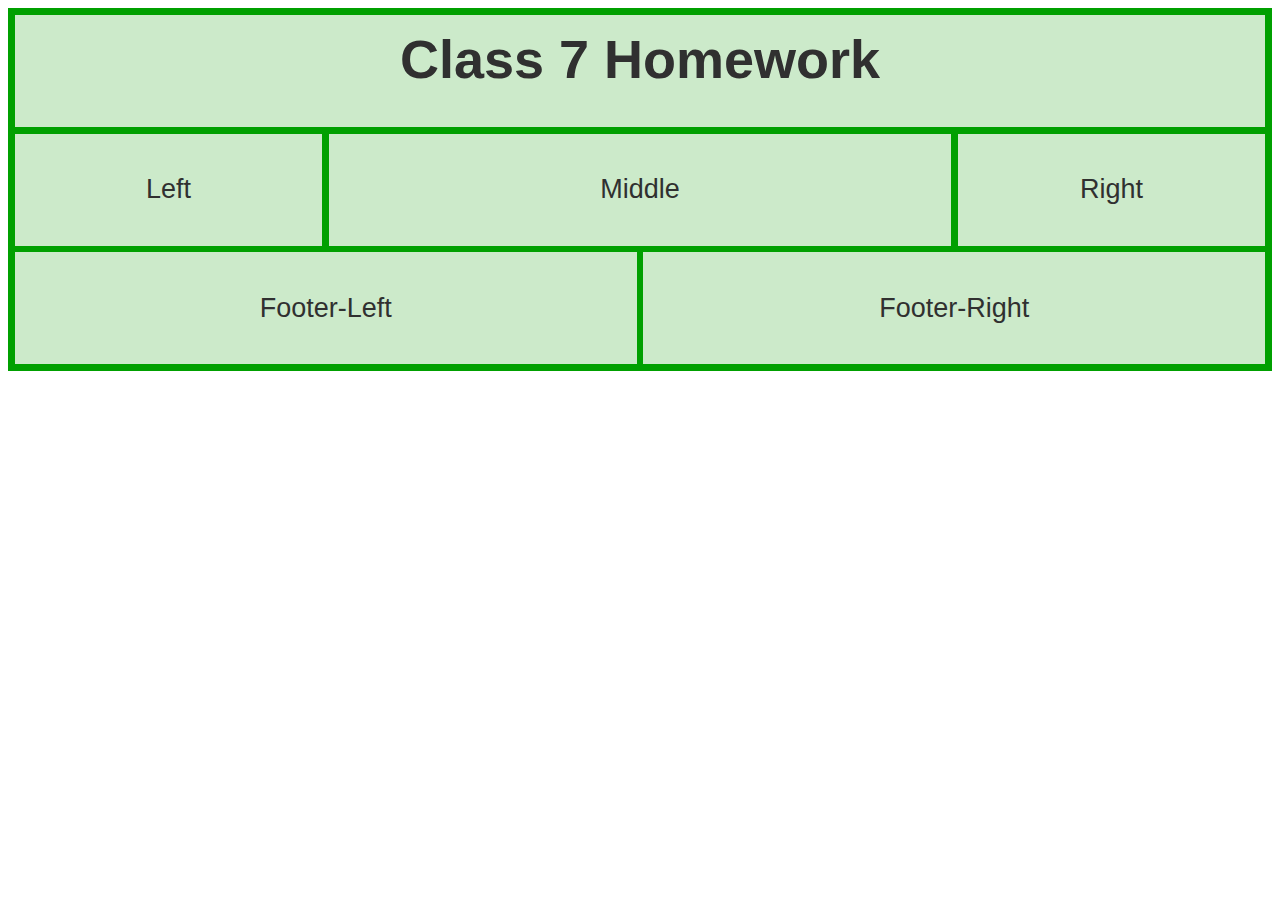
<file: class-7-homework/index.html>
<!DOCTYPE html>
<html lang="en">

<head>
	<meta charset="UTF-8">
	<meta name="viewport" content="width=device-width, initial-scale=1.0">
	<link rel="stylesheet" href="/class-7-homework/css/standard.css">

	<title>Grid Homework</title>
</head>

<body>
	<div class="grid-container">
		<div class="item1">
			<h1>Class 7 Homework</h1>
		</div>
		<div class="item2">
			<p>Left</p>
		</div>
		<div class="item3">
			<p>Middle</p>
		</div>
		<div class="item4">
			<p>Right</p>
		</div>
		<div class="item5">
			<p>Footer-Left</p>
		</div>
		<div class="item6">
			<p>Footer-Right</p>
		</div>
	</div>
</body>

</html>
</file>
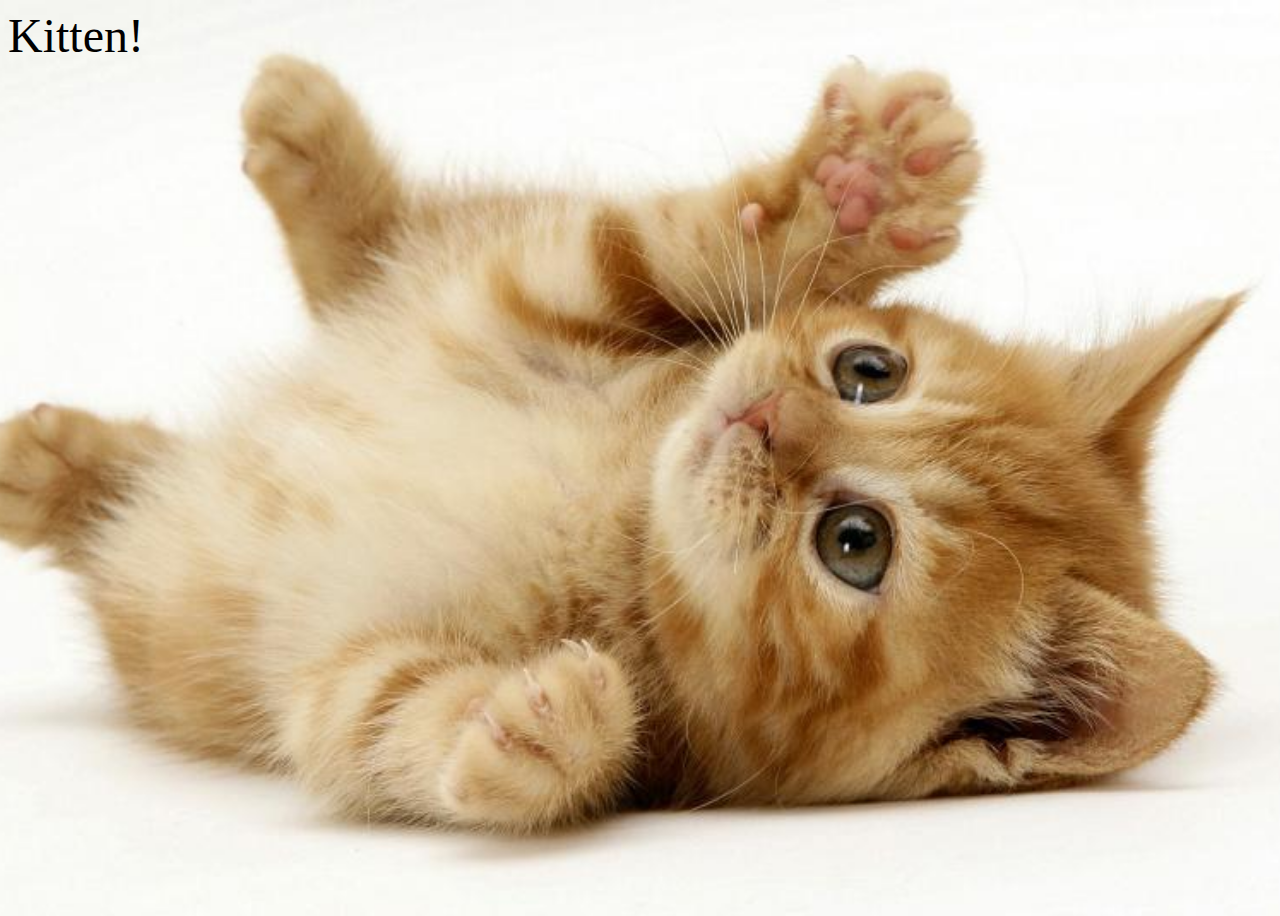
<file: code-challenge-3/index.html>
<!DOCTYPE html>
<html lang="en">

<head>
	<meta charset="UTF-8">
	<meta http-equiv="X-UA-Compatible" content="IE=edge">
	<meta name="viewport" content="width=device-width, initial-scale=1.0">
	<link rel="stylesheet" href="css/standard.css">
	<title>Document</title>
</head>

<body>
	<section id="kitten">Kitten!</section>
</body>

</html>
</file>
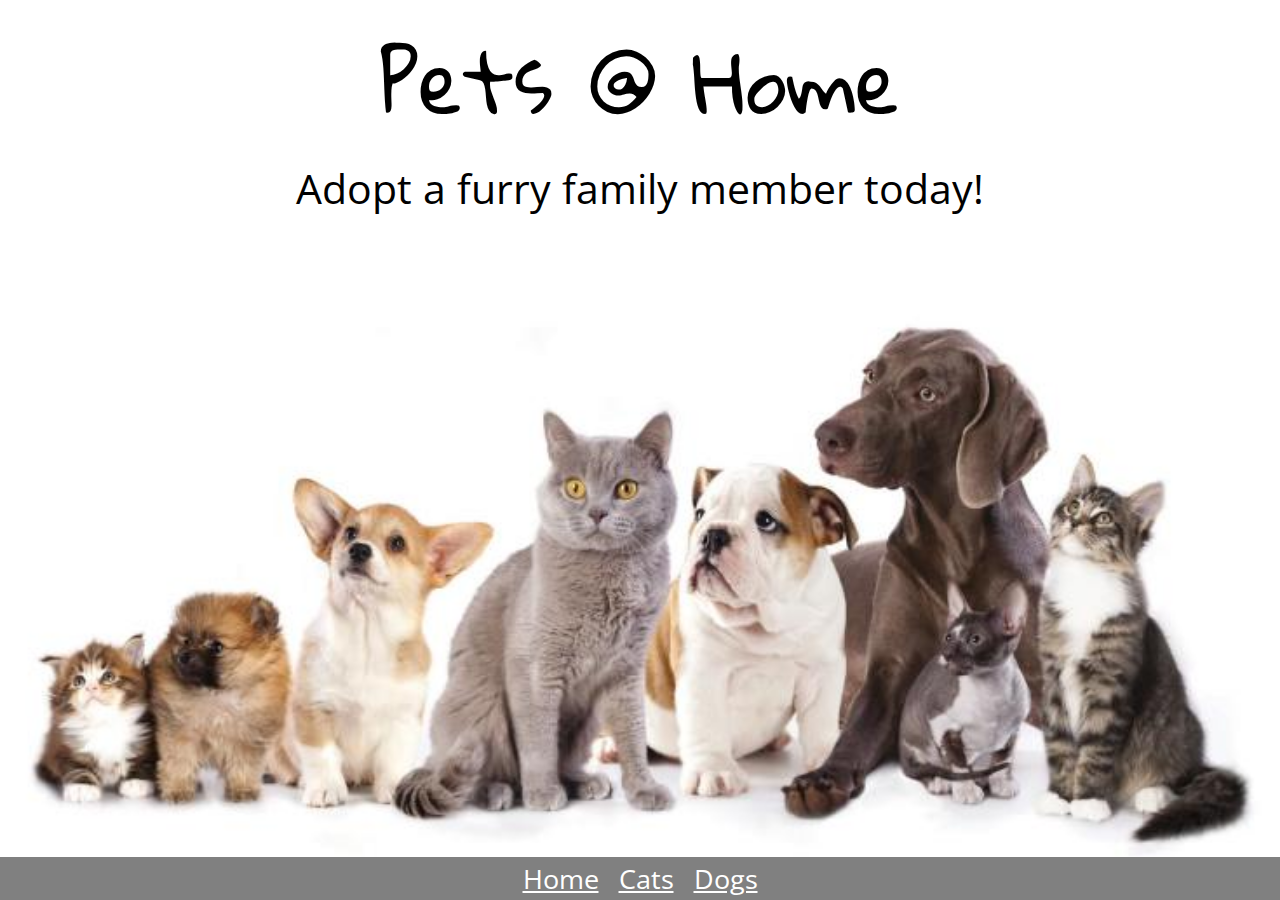
<file: code-challenge-4/index.html>
<!DOCTYPE html>
<html lang="en">

<head>
	<link rel="stylesheet" href="/code-challenge-4/css/default.css">
	<link rel="preconnect" href="https://fonts.googleapis.com">
	<link rel="preconnect" href="https://fonts.gstatic.com" crossorigin>
	<link href="https://fonts.googleapis.com/css2?family=Gloria+Hallelujah&family=Open+Sans&display=swap"
		rel="stylesheet">
	<title>Code Challenge 4</title>
</head>

<body>
	<nav>
		<a href="#home">Home</a>
		<a href="#cats">Cats</a>
		<a href="#dogs">Dogs</a>
	</nav>
	<section>
		<div class="title">Pets @ Home</div>
		<div class="subtitle">Adopt a furry family member today!</div>
</section>

</body>

</html>
</file>
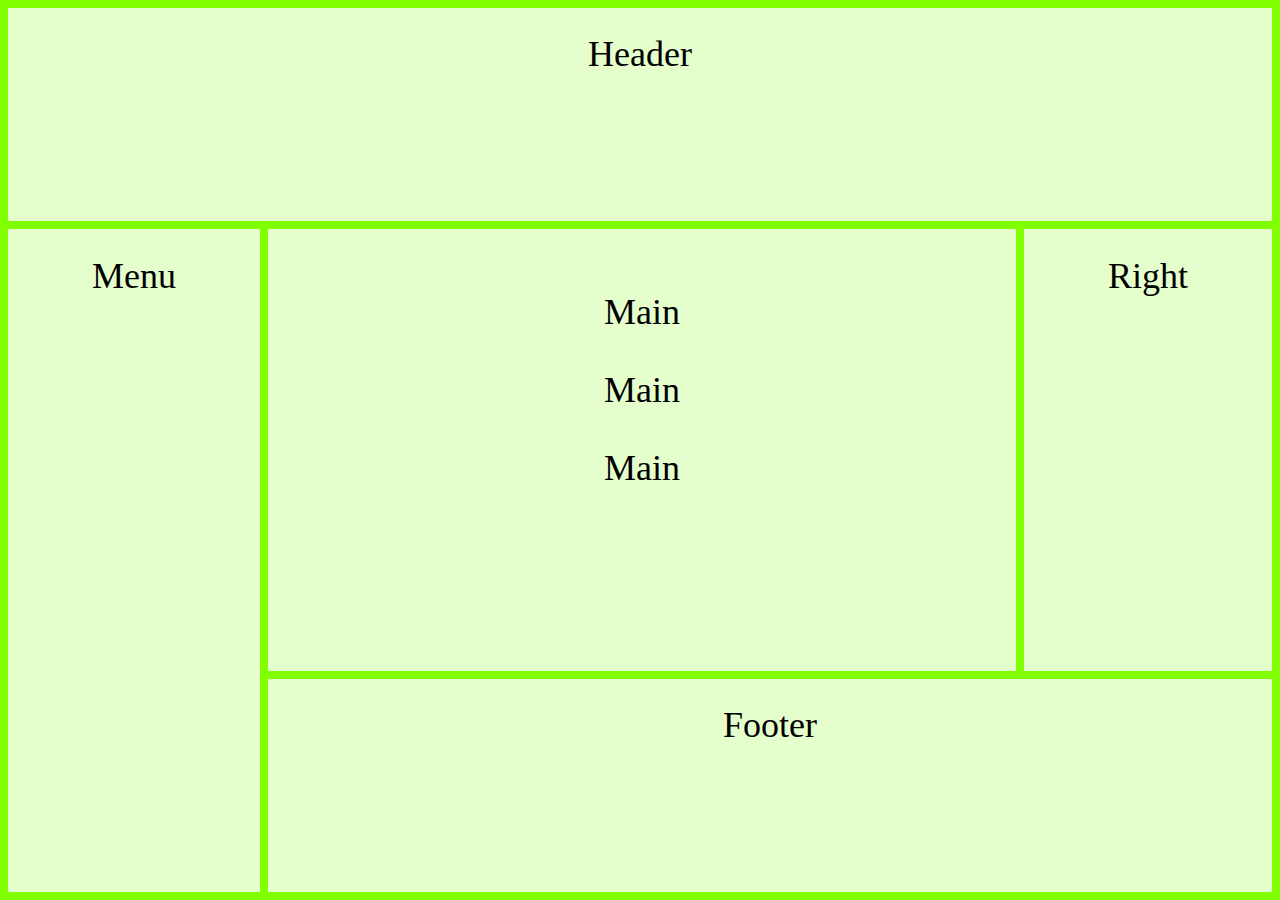
<file: grid-class-exercise/index.html>
<!DOCTYPE html>
<html lang="en">

<head>
	<meta charset="UTF-8">
	<meta name="viewport" content="width=device-width, initial-scale=1.0">
	<title>Grid Class Example</title>
	<style>
		body {
			margin: 0;
		}

		/* Here are the grid-items with their grid=area names used later in grid-template=areas. */
		.item1 {
			grid-area: header;
		}

		.item2 {
			grid-area: menu;
		}

		.item3 {
			grid-area: main;
		}

		.item4 {
			grid-area: right;
		}

		.item5 {
			grid-area: footer;
		}

		/* The grid container class, aptly named grid-container */
		.grid-container {
			display: grid;
			/*makes this a grid*/
			grid-template-areas:
				/*defines the genearal layout of the grid */
				'header header header header header header'
				/*row 1 layout */
				'menu main main main main right'
				/*row 2 layout */
				'menu footer footer footer footer footer';
			/*row 3 layout */
			grid-gap: .5em;
			/* gap between the grid items (NOT on the outside of the grid container) */
			padding: .5em;
			/*for a uniform looking grid, this is the same value as grid-gap */
			/* Preview this and then change padding to 0 and preview it again to see the difference */
			background-color: chartreuse;
			height: 100vh;
			box-sizing: border-box;
		}

		.grid-container>div {
			/* What do you think setting this grid item background-color with an .8 opacity does? */
			/* Preview this and then change the .8 to 1 to see what this is for. */
			background-color: rgba(255, 255, 255, 0.8);
			text-align: center;
			padding-top: .7em;
			padding-bottom: .7em;
			font-size: 4vh;
		}
	</style>
</head>

<body>
	<!-- <h1>Grid Layout</h1>
	<p>This grid layout contains six columns and three rows:</p> -->
	<div class="grid-container">
		<div class="item1">Header</div>
		<div class="item2">Menu</div>
		<div class="item3">
			<p>Main</p>
			<p>Main</p>
			<p>Main</p>
		</div>
		<div class="item4">Right</div>
		<div class="item5">Footer</div>
	</div>

</body>

</html>
</file>
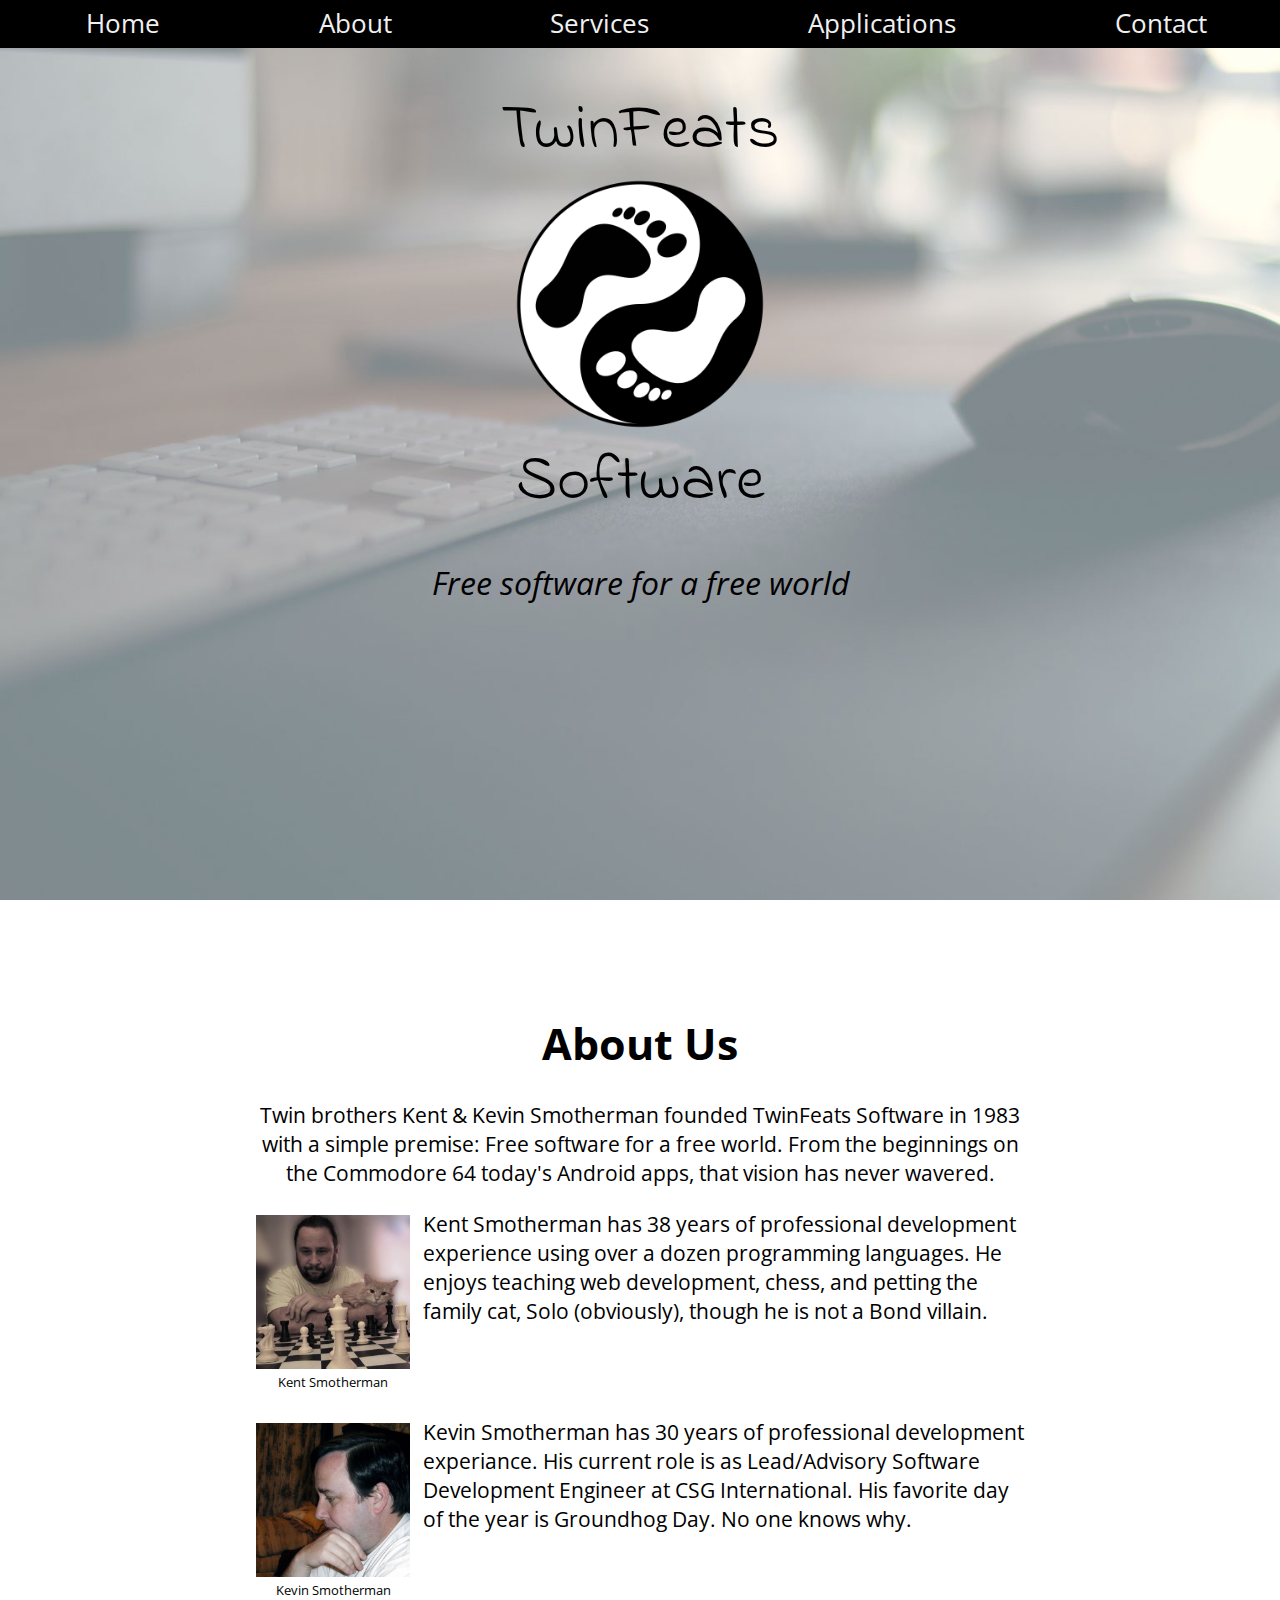
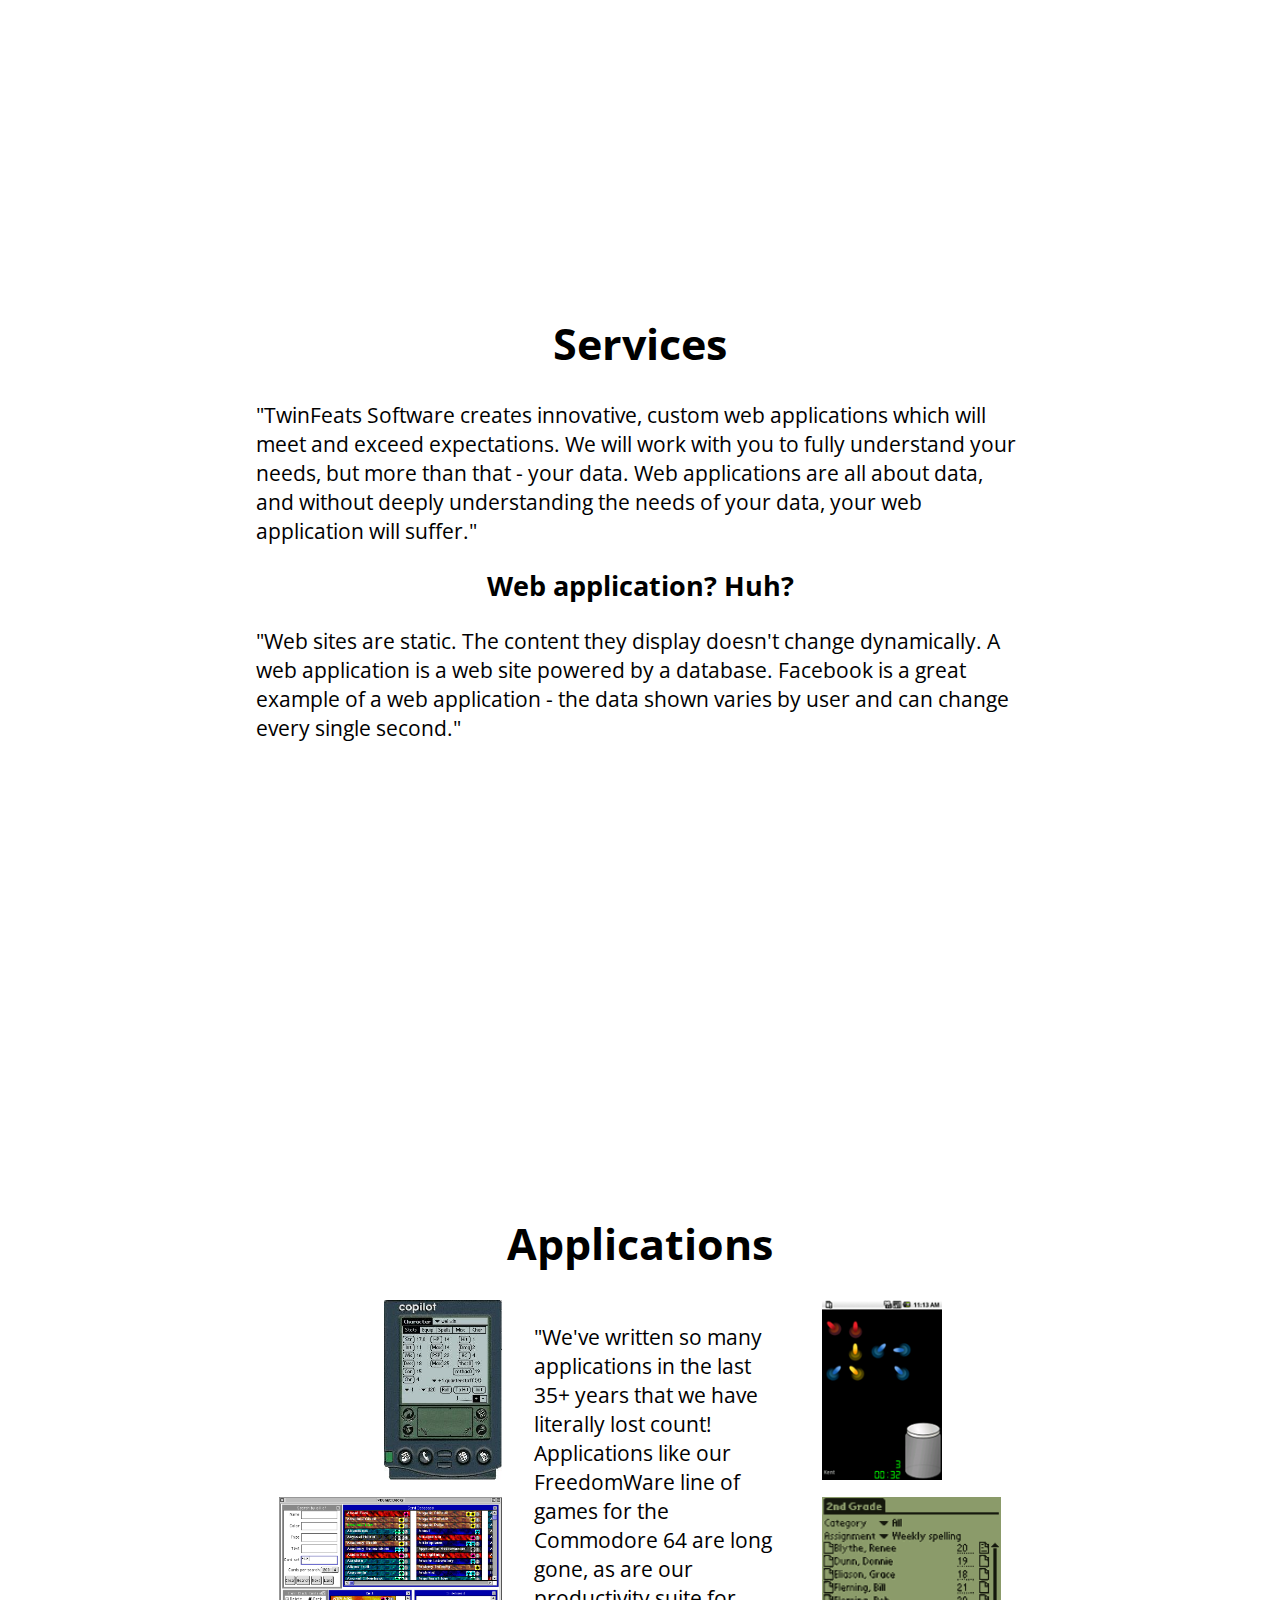
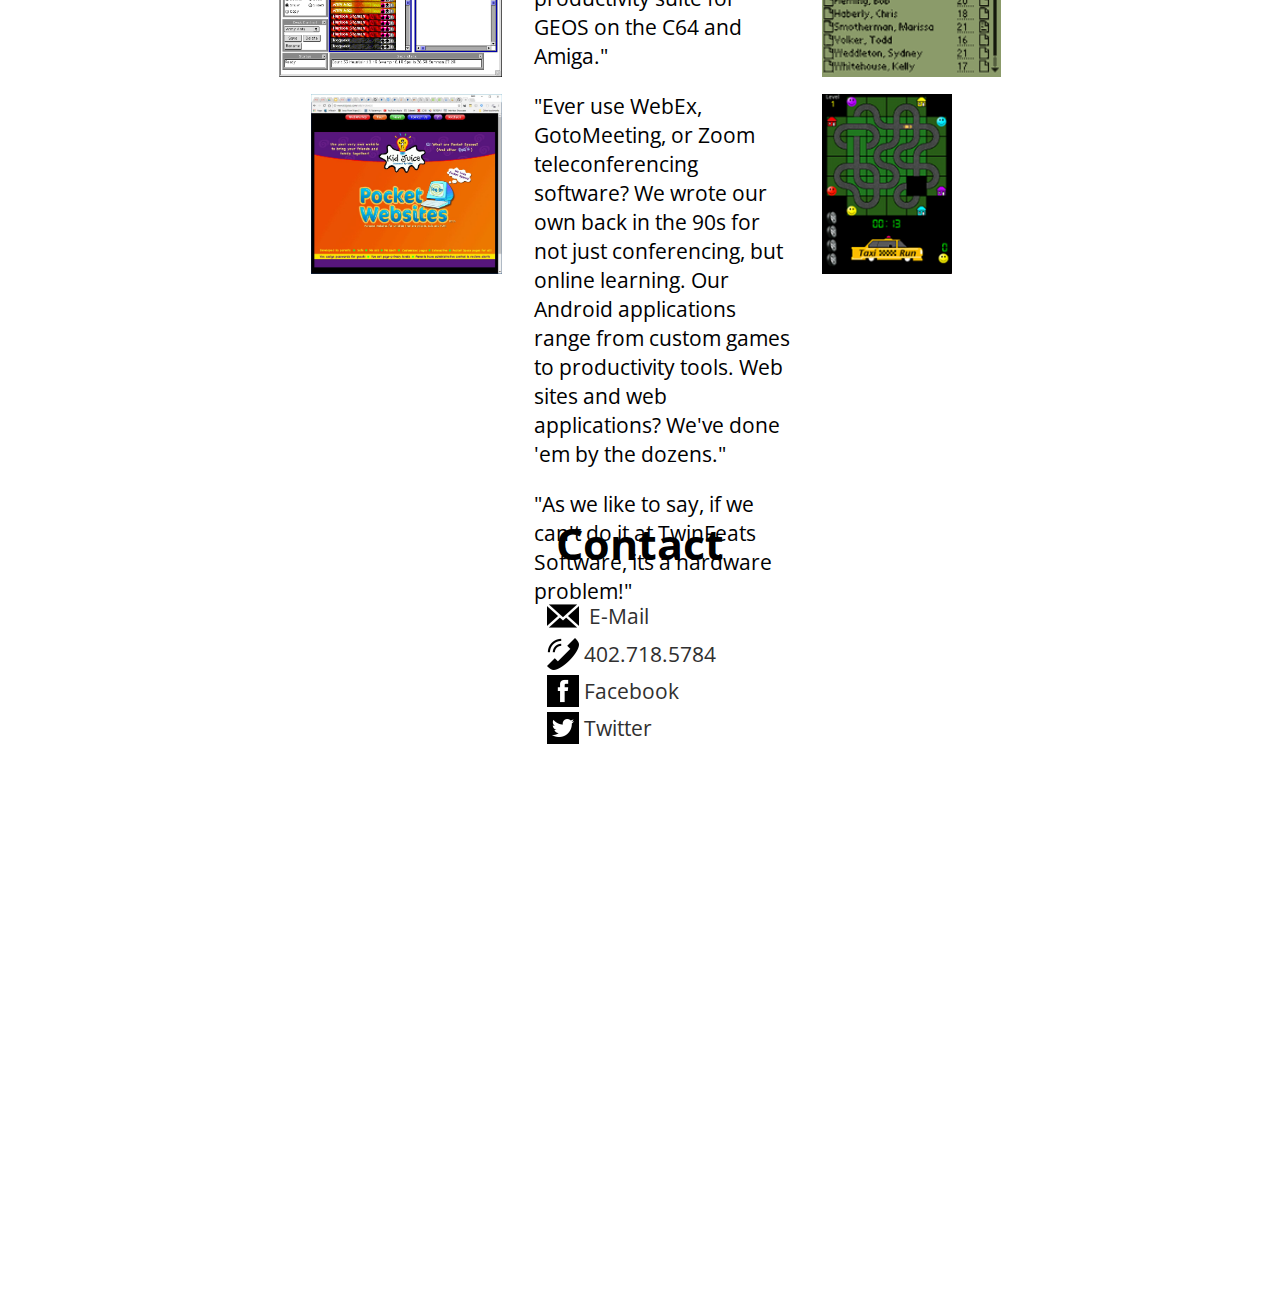
<file: twinfeats/index.html>
<!DOCTYPE html>
<html>

<head>
	<title>TwinFeats Software</title>
	<link rel="preconnect" href="https://fonts.googleapis.com" />
	<link rel="preconnect" href="https://fonts.gstatic.com" crossorigin />
	<link href="https://fonts.googleapis.com/css2?family=Indie+Flower&family=Open+Sans:wght@400;700&display=swap"
		rel="stylesheet" />
	<link rel="stylesheet" href="css/standard.css" />
	<link media="screen and (orientation: portrait)" rel="stylesheet" href="css/mobile.css">
</head>

<body>
	<a href="#nav"><img id="mobile-nav" src="images/menu.png"></a>
	<nav id="nav">
		<a href="#home"> Home</a>
		<a href="#about"> About</a>
		<a href="#services"> Services</a>
		<a href="#apps"> Applications</a>
		<a href="#contact"> Contact</a>
	</nav>

	<article id="home">
		<div class="vertical-container">
			<div class="title">TwinFeats</div>
			<div>
				<img class="logo" src="./images/logo.png" alt="" />
			</div>
			<div class="title">Software</div>
			<p class="tagline">Free software for a free world</p>
<div id="bonus">
<p>TwinFeats Software is twin brothers Kent &amp Kevin Smotherland</p>
<p>&copy: 2019 TwinFeats Software, all rights reserved.</p>
<p>402.555.5555</p>
</div>
		</div>
	</article>

	<article id="about">
		<h1>About Us</h1>
		<p>
			Twin brothers Kent &amp Kevin Smotherman founded TwinFeats Software in 1983
			with a simple premise: Free software for a free world. From the
			beginnings on the Commodore 64 today's Android apps, that vision has
			never wavered.
		</p>
		<div class="photobox">
			<div>
				<figure>
					<img src="/twinfeats/images/kent-solo-chess.jpg" alt="" />
					<figcaption>Kent Smotherman</figcaption>
				</figure>
			</div>
			<div>
				Kent Smotherman has 38 years of professional development experience
				using over a dozen programming languages. He enjoys teaching web
				development, chess, and petting the family cat, Solo (obviously),
				though he is not a Bond villain.
			</div>
		</div>
		<div class="photobox">
			<div>
				<figure>
					<img src="./images/kevin.jpg" alt="" />
					<figcaption>Kevin Smotherman</figcaption>
				</figure>
			</div>
			<div>
				Kevin Smotherman has 30 years of professional development experiance.
				His current role is as Lead/Advisory Software Development Engineer at
				CSG International. His favorite day of the year is Groundhog Day. No
				one knows why.
			</div>
		</div>
	</article>
	<article id="services">
		<h1>Services</h1>
		<p> "TwinFeats Software creates innovative, custom web applications which will meet and exceed expectations.
			We will work with you to fully understand your needs, but more than that - your data. Web applications are
			all about data, and without deeply understanding the needs of your data, your web application will suffer."
		</p>
		<h2>Web application? Huh?
		</h2>

		<p>"Web sites are static. The content they display doesn't change dynamically. A web application is a web site
			powered by a database. Facebook is a great example of a web application - the data shown varies by user and
			can change every single second."
		</p>

	</article>
	<article id="apps">
		<h1>Applications</h1>

		<div class="sidebar">
			<img src="./images/dand.JPG" alt="">
			<img src="./images/deckbldr.gif" alt="">
			<img src="./images/kidjuice.jpg" alt="">
		</div>
		<div class="content">
			<p>
				"We've written so many applications in the last 35+ years that we have literally lost count!
				Applications
				like our FreedomWare line of games for the Commodore 64 are long gone, as are our productivity suite for
				GEOS on the C64 and Amiga."
			</p>
			<p>"Ever use WebEx, GotoMeeting, or Zoom teleconferencing software? We wrote our own back in the 90s for not
				just conferencing, but online learning. Our Android applications range from custom games to productivity
				tools. Web sites and web applications? We've done 'em by the dozens."
			</p>
			<p>"As we like to say, if we can't do it at TwinFeats Software, its a hardware problem!"
			</p>
		</div>
		<div class="sidebar">
			<img src="./images/firefly.png" alt="">
			<img src="./images/gradebook.png" alt="">
			<img src="./images/capture.png" alt="">
		</div>
	</article>
	<article id="contact">
		<h1>Contact</h1>

		<div>
			<a href="mailto:kent@twinfeats.com"><img src="./images/email.png" alt=""> E-Mail</a>
			<a href="tel:402-718-5784"><img src="./images/phone-call-1.png" alt="">402.718.5784</a>
			<a href="https://fb.me/TwinFeats"><img src="./images/facebook.png" alt="">Facebook</a>
			<a href="https://twitter.com/TwinFeats"><img src="./images/twitter.png" alt="">Twitter</a>
		</div>

	</article>

</body>

</html>
</file>
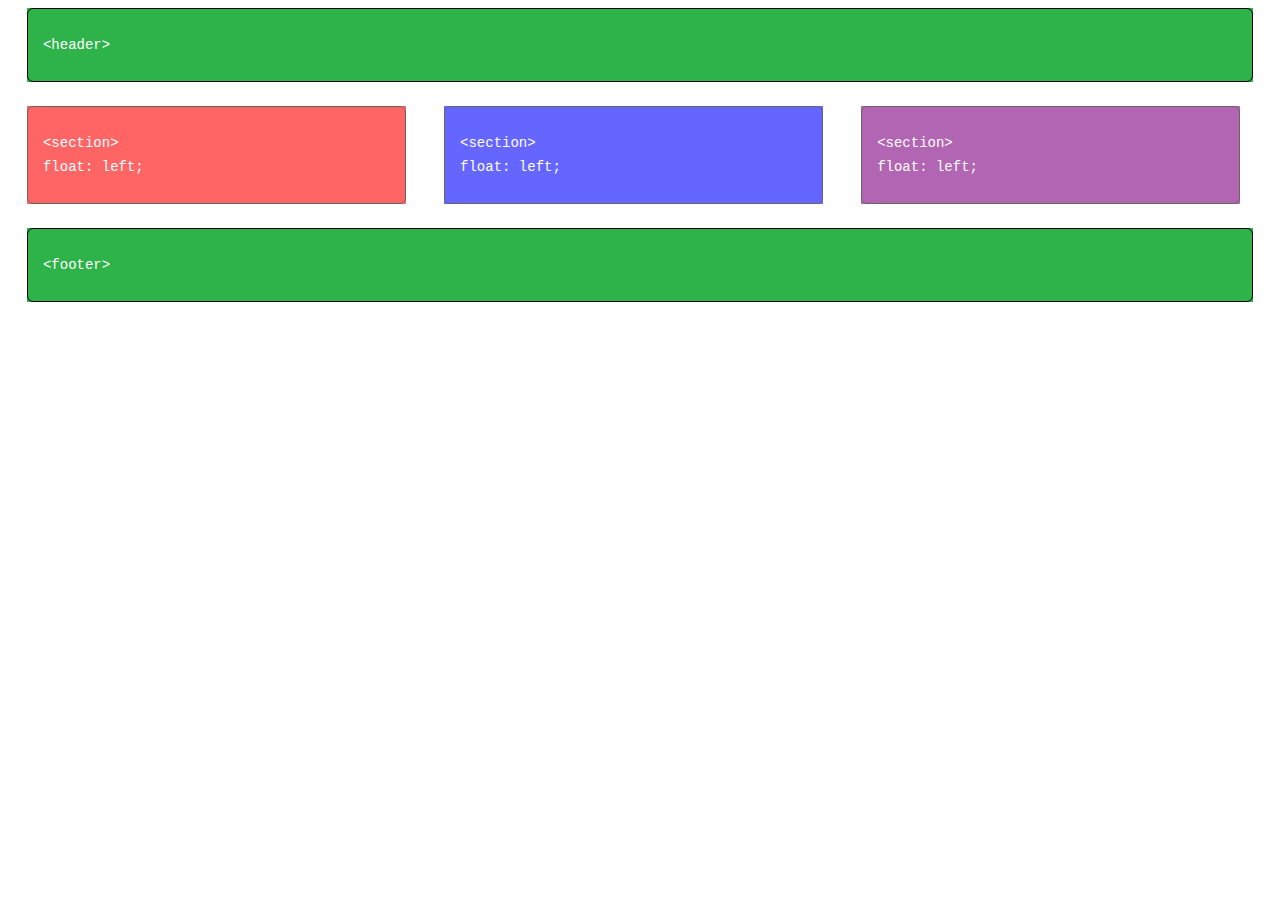
<file: code-challenge-4/css/floats-exercise/index.html>
<!DOCTYPE html>
<html lang="en">

<head>
	<meta charset="UTF-8">
	<meta name="viewport" content="width=device-width, initial-scale=1.0">
	<title>Floats Exercise</title>
	<style>
		code {
			border: 1px solid black;
			border-radius: 6px;
			color: white;
			display: block;
			font: 14px/24px "Courier New", Courier;
			padding: 24px 15px;
		}

		header,
		section,
		footer {
			margin: 0 1.5% 24px 1.5%;
		}

		header,
		footer {
			background-color: #2db34a;
		}

		section {
			width: 30%;
			float: left;
		}

		footer {
			margin-bottom: 0;
			clear: both;
		}

		#red {
			background-color: red;
			opacity: .6;
		}

		#blue {
			background-color: blue;
			opacity: .6;
		}

		#purple {
			background-color: purple;
			opacity: .6;
		}
	</style>
</head>

<body>
	<header>
		<code>&#60;header&#62;</code>
	</header>

	<section id="red">
		<code>&#60;section&#62; <br> float: left;</code>
	</section>

	<section id="blue">
		<code>&#60;section&#62; <br> float: left;</code>
	</section>

	<section id="purple">
		<code>&#60;section&#62; <br> float: left;</code>
	</section>

	<footer><code>&#60;footer&#62; </code>
	</footer>
</body>

</html>
</file>
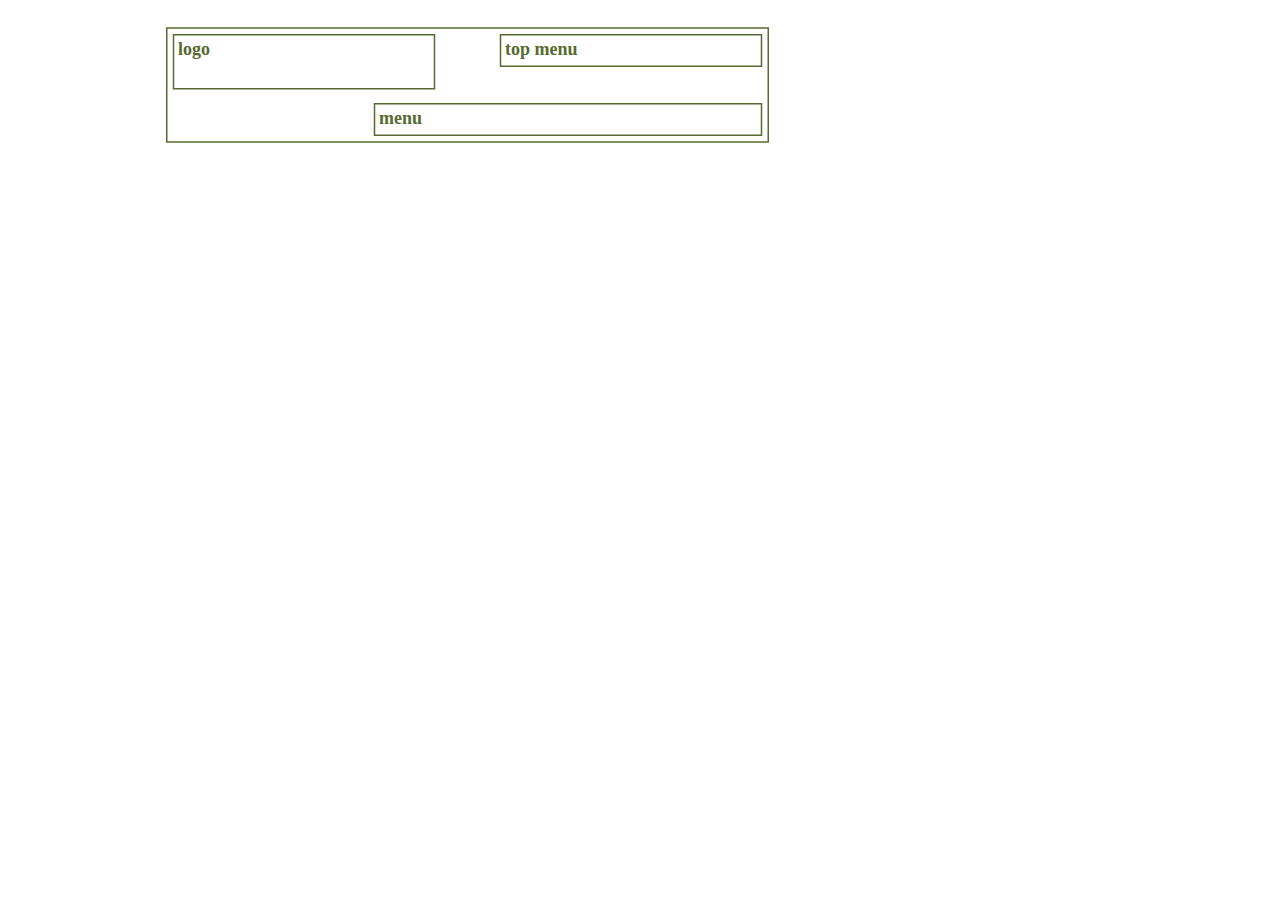
<file: headerLayout/header_layout.html>
<!DOCTYPE html>
<html lang="en">

<head>
	<link rel="stylesheet" href="main.css">
	<title>Document</title>
</head>

<body>
	<div class="header">
		<div class="logo">logo</div>
		<div class="top-nav">top menu</div>
		<div class="menu">menu</div>
	</div> 
</body>

</html>
</file>
<file: class-7-homework/css/standard.css>
html,
body {
	font-family: sans-serif;
	font-size: 3vh;
	color: #303030;
}

h1 {
	margin: 0;
}

.grid-container {
	display: grid;
	grid-template-columns: repeat(4, 1fr);
	grid-template-rows: repeat(3, 1fr);
	background: #00a000;
	padding: .25em;
	grid-gap: .25em;
}

.grid-container>div {
	background-color: rgba(255, 252, 252, 0.8);
	padding: .5em;
	text-align: center;
}

.item1 {
	grid-area: 1 / 1 / 2 / 5;
}

.item2 {
	grid-area: 2 / 1 / 3 / 2;
}

.item3 {
	grid-area: 2 / 2 / 3 / 4;
}

.item4 {
	grid-area: 2 / 4 / 3 / 5;
}

.item5 {
	grid-area: 3 / 1 / 4 / 3;
}

.item6 {
	grid-area: 3 / 3 / 4 / 5;
}
</file>
<file: code-challenge-3/css/standard.css>
body {
	background-image: url(../images/kitten.jpg);
	width: 100%;
	height: 100vh;
	background-repeat: no-repeat;
	background-size: cover;
	background-position: center;
	font-size: 3rem;
}
</file>
<file: code-challenge-4/css/default.css>
html {
font-size: 3vh;
font-family: "Open Sans";
}

body {
	margin: 0;	
}

a {
	color: white;
	margin: 3px 10px;
}

section {
	height: 100vh;
	width: 100%;
	background-image: url(../images/catsdogs.jpg);
	background-size: contain;
	background-position: center bottom;
	background-repeat: no-repeat;
}

nav {
	display: flex;
	justify-content: center;
	background-color: #808080;
	position: fixed;
	width: 100%;
	bottom: 0;
}

.title {
	font-family: "Gloria Hallelujah";
	text-align: center;
	font-size: 3rem;
}

.subtitle {
	font-size: 1.5rem;
	text-align: center;
}
</file>
<file: twinfeats/css/standard.css>
html {
	font-family: 'Open Sans', sans-serif;
	font-size: 16pt;
}

body {
	margin: 0;
}

nav {
	background-color: black;
	display: flex;
	justify-content: space-around;
	padding: .25em;
	font-size: larger;
	position: fixed;
	top: 0;
	left: 0;
	width: 100%;
	z-index: 5;
}

a {
	color: #f0f0f0;
	text-decoration: none;
}

article::before {
	content: "";
	position: absolute;
	top: 0;
	left: 0;
	width: 100%;
	height: 100vh;
	background-repeat: no-repeat;
	background-size: cover;
	background-position: center;
	background-attachment: fixed;
	opacity: .1;
	z-index: -1;
}

article {
	position: relative;
	width: 100%;
	height: 100vh;
	background-repeat: no-repeat;
	background-size: cover;
	background-position: center;
	background-attachment: fixed;
	text-align: center;
	box-sizing: border-box;
	padding-top: 4rem;
	padding-left: 20vw;
	padding-right: 20vw;
}

#about::before {
	background-image: url(../images/c64.jpg);
}

#services::before {
	background-image: url(../images/www.jpg);
}

#apps::before {
	background-image: url(../images/apps.jpg);
}

#contact::before {
	background-image: url(../images/contactbg.jpg);
}

#services h2 {
	font-size: 1.25em;
}

#services p,
#apps p {
	text-align: left;
}

#apps h1 {
	grid-area: header;
}

#apps>.content {
	grid-area: main;
}

#apps>div:nth-of-type(1) {
	grid-area: sidebar-left;
	padding-right: 1.5em;
	text-align: right;
}

#apps>div:nth-of-type(3) {
	grid-area: sidebar-right;
	padding-left: 1.5em;
	text-align: left;
}

#apps>.sidebar>img {
	height: 20vh;
	margin-bottom: .5em;
}

#apps {
	display: grid;
	grid-template-areas:
		'header header header header header header'
		'sidebar-left main main main main sidebar-right'
		'sidebar-left main main main main sidebar-right'
		'sidebar-left main main main main sidebar-right'
		'sidebar-left main main main main sidebar-right'
		'sidebar-left main main main main sidebar-right';
}

.logo {
	width: 9ch;
}

#home {
	background-image: url(../images/background.jpg);
}

.title,
.logo {
	font-family: "Indie Flower";
	font-size: 3em;
}

.tagline {
	font-style: italic;
	font-size: 1.5em;
}

.photobox {
	display: flex;
}

.photobox img {
	width: 22ch;
}

.photobox> :last-child {
	text-align: left;
}

.photobox figure {
	font-size: .6em;
	margin-left: 0;
	margin-top: .3rem;
	margin-right: 1em;
	margin-bottom: 2em;
}

#contact img {
	height: 1.5em;
	vertical-align: middle;
	padding-bottom: .25em;
	padding-right: .25em;
}

#contact>div {
	display: flex;
	flex-direction: column;
	width: calc(2em + 12ch);
	margin-left: auto;
	margin-right: auto;
	text-align: left;
}

#contact a {
	color: #303030;
	text-decoration: none;
}

#mobile-nav,
#mobile-trigger, #bonus {
	display: none;
}
</file>
<file: twinfeats/css/mobile.css>
html {
	font-size: xx-large;
}

article {
	padding-left: 5vw;
	padding-right: 5vw;
}

#mobile-nav {
	display: block;
	position: fixed;
	top: .5em;
	left: .5em;
	height: 5vh;
	width: 5vh;
	z-index: 10;
	padding: 0;
}

#mobile-nav>img {
	width: 100%;
}

.vertical-container {
	position: relative;
	top: 50%;
	left: 50%;
	transform: translate(-50%, -50%);
}

.tagline {
	white-space: nowrap;
}

#bonus {
	display: block;
	margin-top: 3em;
}

#nav:target {
	width: 12ch;
	height: 7em;
	padding: .2em;
}

nav {
	flex-direction: column;
	top: calc(5vh + .5em);
	max-width: fit-content;
	overflow: hidden;
	transition: all .5s;
}

nav>a {
	padding-left: .5em;
	padding-right: .5em;
}

nav>a:first-child {
	padding-top: .5em;
}

nav>a:last-child {
	padding-bottom: .5em;
}

.logo {
	width: 40vw;
	height: auto;
}
</file>
<file: headerLayout/main.css>
:root {
	--margin: 7px;
	--width: 42%;
	--height: 20%;
	--border: 2px darkolivegreen solid;
}

body {
	scale: .75;
	color: darkolivegreen;
	font-size: x-large;
	font-weight: 700;
}

.header {
	position: relative;
	width: 800px;
	height: 150px;
	border: var(--border);
}

.logo {
	position: absolute;
	margin: var(--margin);
	padding: 5px;
	width: var(--width);
	height: calc(var(--height) * 2);
	border: var(--border);
}

.top-nav {
	position: absolute;
	margin: var(--margin);
	padding: 5px;
	width: var(--width);
	height: var(--height);
	border: var(--border);
	right: 0;

}

.menu {
	position: absolute;
	margin: var(--margin);
	padding: 5px;
	width: calc(var(--width) * 1.5);
	height: var(--height);
	border: var(--border);
	bottom: 0;
	right: 0;
}
</file>
